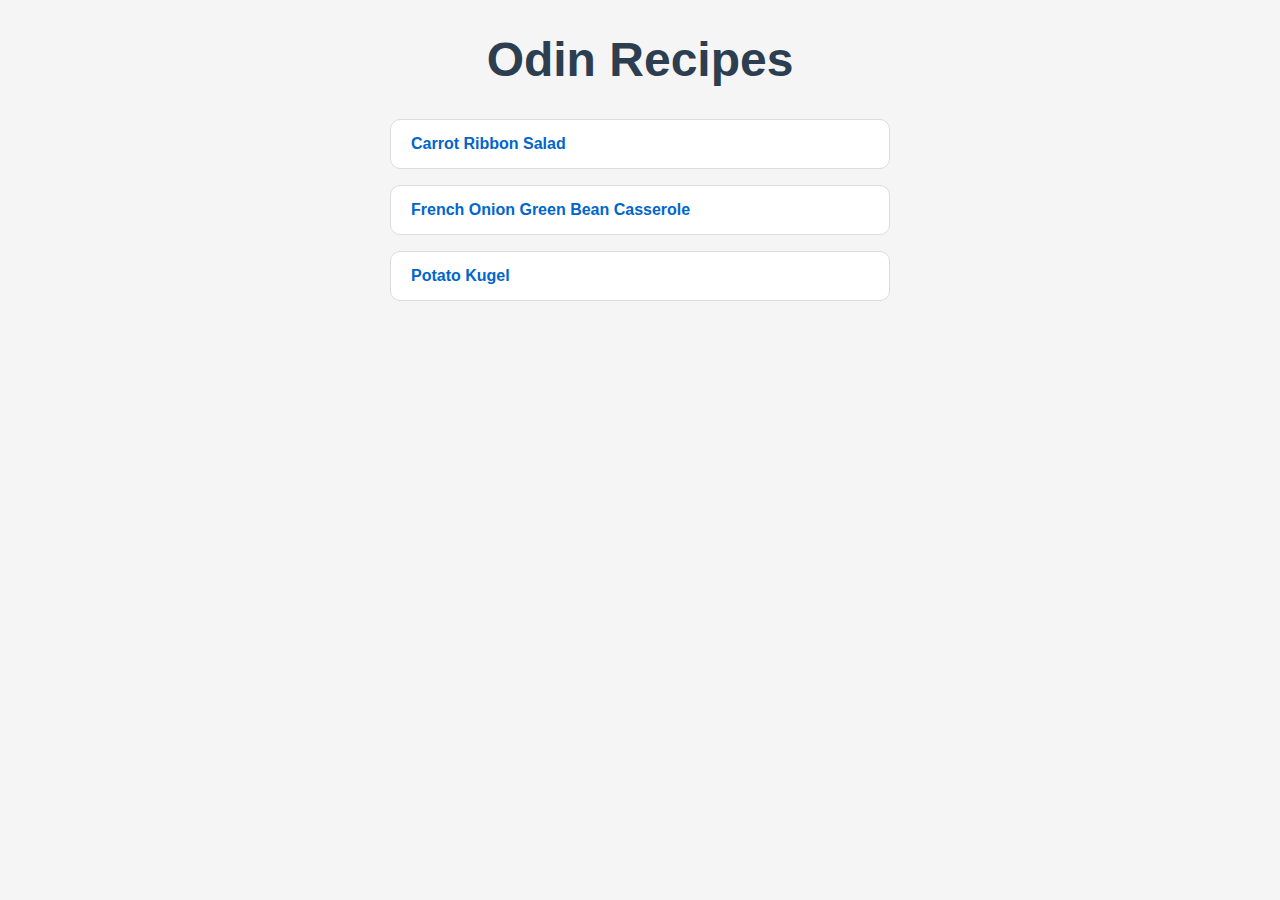
<file: index.html>
<!DOCTYPE html>
<html lang="en">
<head>
    <link rel="stylesheet" href="css/styles.css"/>
    <meta charset="UTF-8">
    <title>Odin-Recipes</title>
</head>
<body>
<h1>Odin Recipes</h1>
<ul>
    <li><a href="recipes/Carrot_Ribbon_Salad.html">Carrot Ribbon Salad</a></li>
    <li><a href="recipes/French_Onion_Green_Bean_Casserole.html">French Onion Green Bean Casserole</a></li>
    <li><a href="recipes/potate-kugel.html">Potato Kugel</a></li>
</ul>
</body>
</html>
</file>
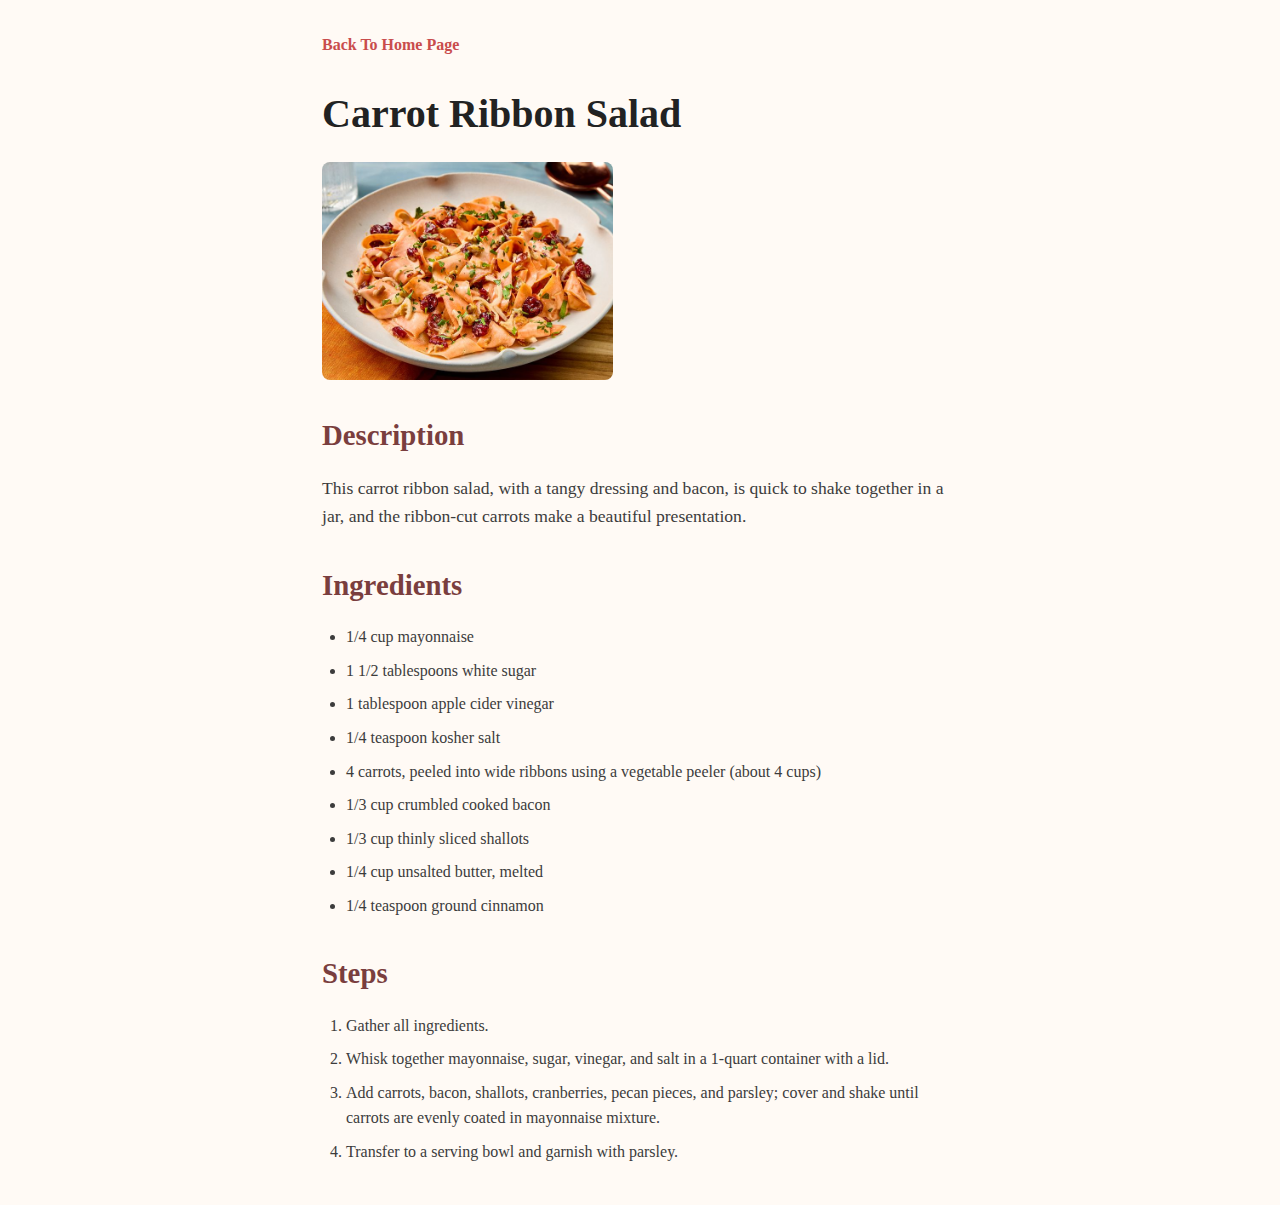
<file: recipes/Carrot_Ribbon_Salad.html>
<!DOCTYPE html>
<html lang="en">
<head>
    <meta charset="UTF-8">
    <title>Carrot Ribbon Salad</title>
    <link rel="stylesheet" href="../css/recipe.css">

</head>
<body>
<a href="../index.html">Back To Home Page</a>
    <h1>Carrot Ribbon Salad</h1>
    <img src="../images/11698690-Carrot-Ribbon-Salad-DDMFS-3x4-036-51b2696fe6bd4457bf1335c9a10d3144.jpg" alt="Carrot Ribbon Salad" width="291" height="291" />

    <h2>Description</h2>
    <p>This carrot ribbon salad, with a tangy dressing and bacon, is quick to shake together in a jar, and the ribbon-cut carrots make a beautiful presentation. </p>

    <h2>Ingredients</h2>
        <ul>
            <li>1/4 cup mayonnaise</li>
            <li>1 1/2 tablespoons white sugar</li>
            <li>1 tablespoon apple cider vinegar</li>
            <li>1/4 teaspoon kosher salt</li>
            <li>4 carrots, peeled into wide ribbons using a vegetable peeler (about 4 cups)</li>
            <li>1/3 cup crumbled cooked bacon</li>
            <li>1/3 cup thinly sliced shallots</li>
            <li>1/4 cup unsalted butter, melted</li>
            <li>1/4 teaspoon ground cinnamon</li>
        </ul>
    <h2>Steps</h2>
        <ol>
            <li>Gather all ingredients. </li>
            <li>Whisk together mayonnaise, sugar, vinegar, and salt in a 1-quart container with a lid. </li>
            <li>Add carrots, bacon, shallots, cranberries, pecan pieces, and parsley; cover and shake until carrots are evenly coated in mayonnaise mixture.  </li>
            <li>Transfer to a serving bowl and garnish with parsley. </li>

        </ol>
</body>
</html>
</file>
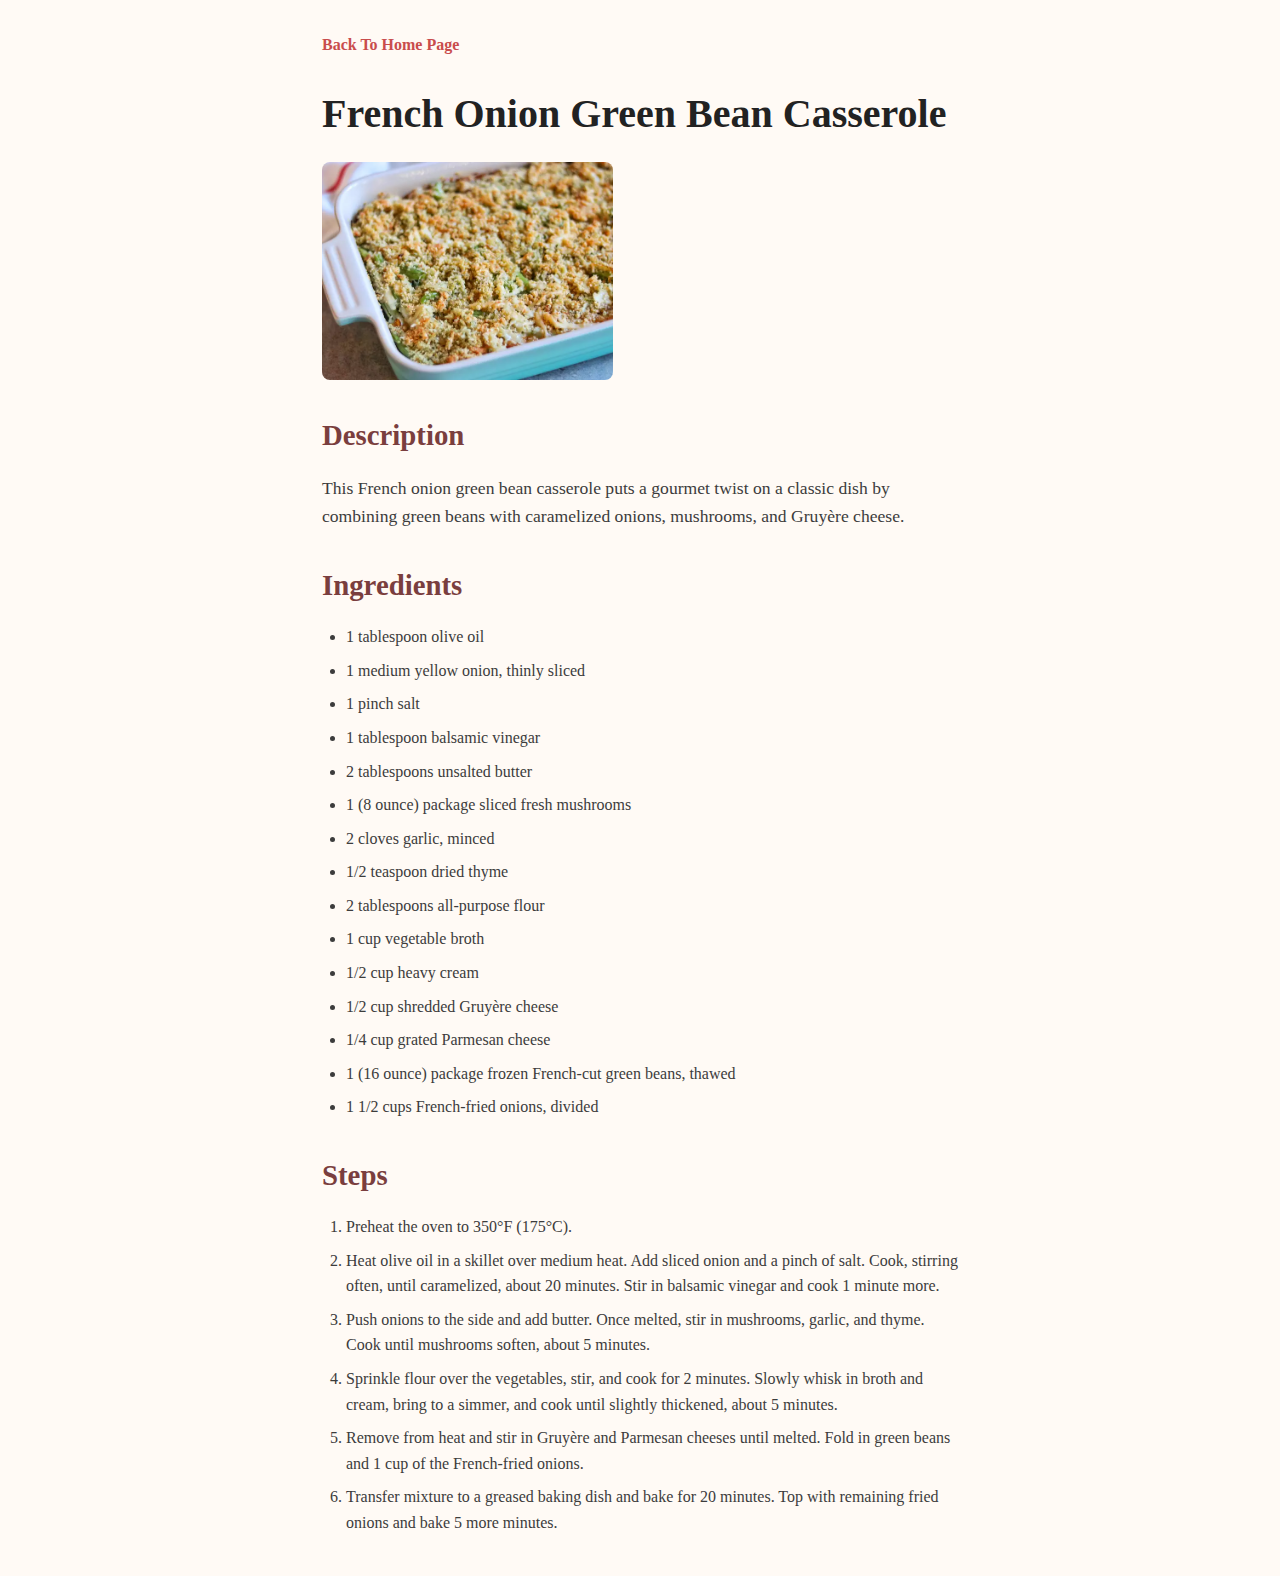
<file: recipes/French_Onion_Green_Bean_Casserole.html>
<!DOCTYPE html>
<html lang="en">
<head>
    <meta charset="UTF-8">
    <title>French Onion Green Bean Casserole</title>
    <link rel="stylesheet" href="../css/recipe.css">

</head>
<body>
<a href="../index.html">Back To Home Page</a>
<h1>French Onion Green Bean Casserole</h1>
<img src="../images/image.webp" alt="French Onion Green Bean Casserole" width="291" height="291" />

<h2>Description</h2>
<p>This French onion green bean casserole puts a gourmet twist on a classic dish by combining green beans with caramelized onions, mushrooms, and Gruyère cheese.</p>

<h2>Ingredients</h2>
<ul>
    <li>1 tablespoon olive oil</li>
    <li>1 medium yellow onion, thinly sliced</li>
    <li>1 pinch salt</li>
    <li>1 tablespoon balsamic vinegar</li>
    <li>2 tablespoons unsalted butter</li>
    <li>1 (8 ounce) package sliced fresh mushrooms</li>
    <li>2 cloves garlic, minced</li>
    <li>1/2 teaspoon dried thyme</li>
    <li>2 tablespoons all-purpose flour</li>
    <li>1 cup vegetable broth</li>
    <li>1/2 cup heavy cream</li>
    <li>1/2 cup shredded Gruyère cheese</li>
    <li>1/4 cup grated Parmesan cheese</li>
    <li>1 (16 ounce) package frozen French-cut green beans, thawed</li>
    <li>1 1/2 cups French-fried onions, divided</li>
</ul>

<h2>Steps</h2>
<ol>
    <li>Preheat the oven to 350°F (175°C).</li>
    <li>Heat olive oil in a skillet over medium heat. Add sliced onion and a pinch of salt. Cook, stirring often, until caramelized, about 20 minutes. Stir in balsamic vinegar and cook 1 minute more.</li>
    <li>Push onions to the side and add butter. Once melted, stir in mushrooms, garlic, and thyme. Cook until mushrooms soften, about 5 minutes.</li>
    <li>Sprinkle flour over the vegetables, stir, and cook for 2 minutes. Slowly whisk in broth and cream, bring to a simmer, and cook until slightly thickened, about 5 minutes.</li>
    <li>Remove from heat and stir in Gruyère and Parmesan cheeses until melted. Fold in green beans and 1 cup of the French-fried onions.</li>
    <li>Transfer mixture to a greased baking dish and bake for 20 minutes. Top with remaining fried onions and bake 5 more minutes.</li>
</ol>
</body>
</html>
</file>
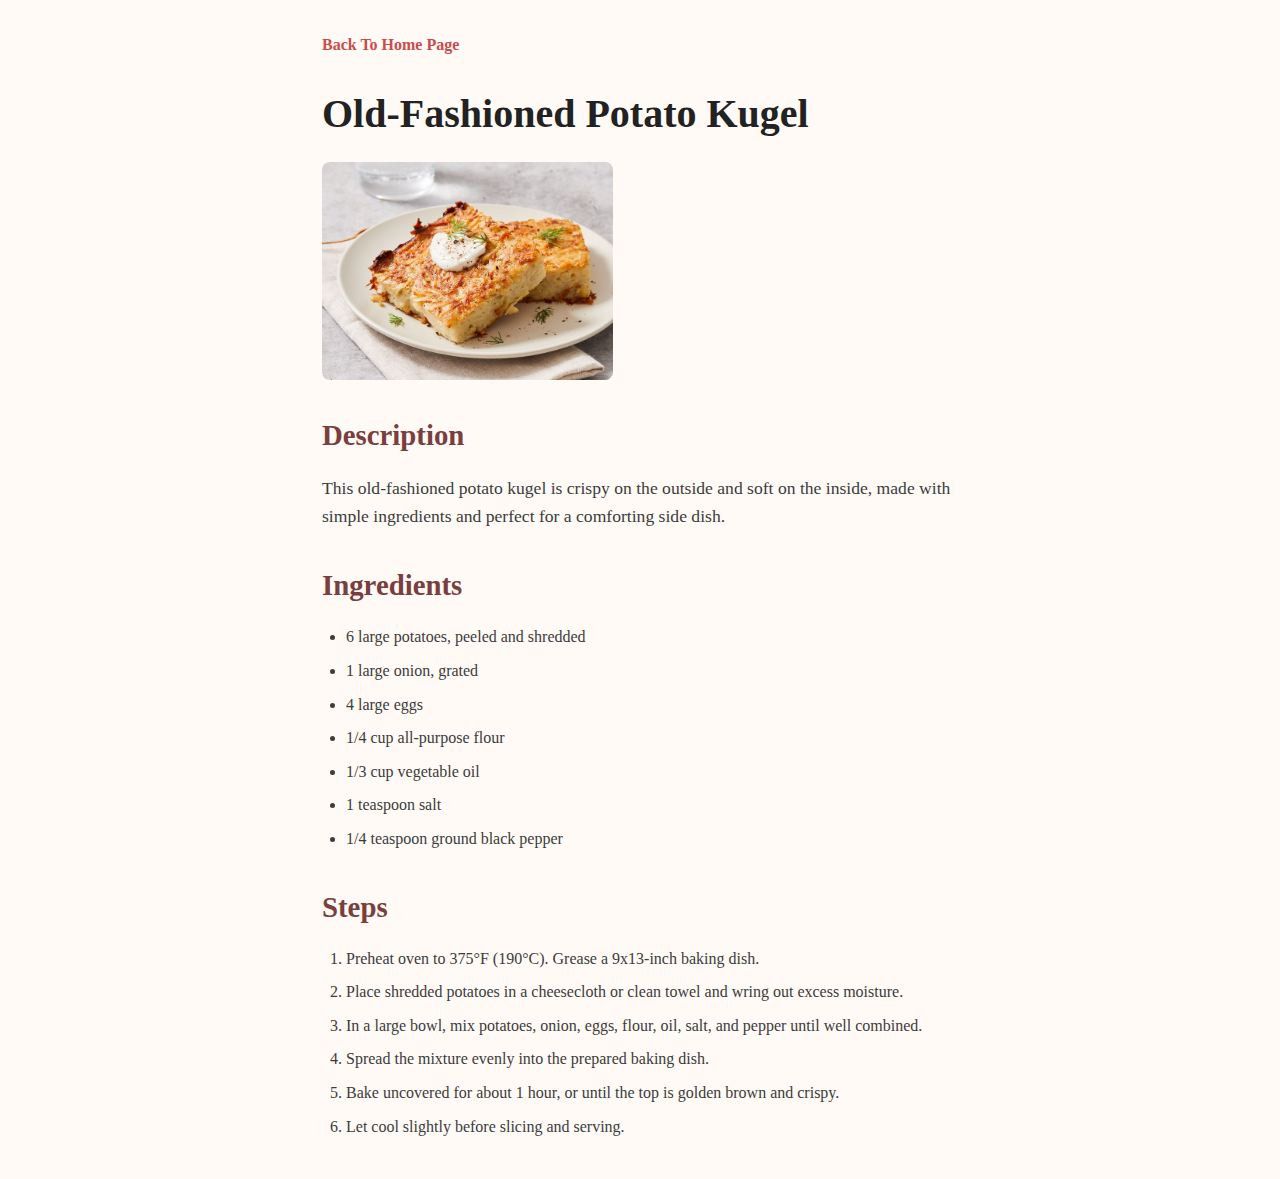
<file: recipes/potate-kugel.html>
<!DOCTYPE html>
<html lang="en">
<head>
    <meta charset="UTF-8">
    <title>Old-Fashioned Potato Kugel</title>
    <link rel="stylesheet" href="../css/recipe.css">

</head>
<body>
<a href="../index.html">Back To Home Page</a>
<h1>Old-Fashioned Potato Kugel</h1>
<img src="../images/204133-old-fashioned-potato-kugel-ddmfs-4x3_10923-28c45e31d98948d0a08c8ced7ae74a4d.jpg" alt="Old-Fashioned Potato Kugel" width="291" height="291" />

<h2>Description</h2>
<p>This old-fashioned potato kugel is crispy on the outside and soft on the inside, made with simple ingredients and perfect for a comforting side dish.</p>

<h2>Ingredients</h2>
<ul>
    <li>6 large potatoes, peeled and shredded</li>
    <li>1 large onion, grated</li>
    <li>4 large eggs</li>
    <li>1/4 cup all-purpose flour</li>
    <li>1/3 cup vegetable oil</li>
    <li>1 teaspoon salt</li>
    <li>1/4 teaspoon ground black pepper</li>
</ul>

<h2>Steps</h2>
<ol>
    <li>Preheat oven to 375°F (190°C). Grease a 9x13-inch baking dish.</li>
    <li>Place shredded potatoes in a cheesecloth or clean towel and wring out excess moisture.</li>
    <li>In a large bowl, mix potatoes, onion, eggs, flour, oil, salt, and pepper until well combined.</li>
    <li>Spread the mixture evenly into the prepared baking dish.</li>
    <li>Bake uncovered for about 1 hour, or until the top is golden brown and crispy.</li>
    <li>Let cool slightly before slicing and serving.</li>
</ol>
</body>
</html>
</file>
<file: css/styles.css>
* {
    margin: 0;
    padding: 0;
    box-sizing: border-box;
}

body {
    font-family: 'Segoe UI', Tahoma, Geneva, Verdana, sans-serif;
    background-color: #f5f5f5;
    color: #333;
    padding: 2rem;
    min-height: 100vh;
    display: flex;
    flex-direction: column;
    align-items: center;
}


h1 {
    font-size: 3rem;
    color: #2c3e50;
    margin-bottom: 2rem;
    text-align: center;
}

ul {
    list-style: none;
    padding: 0;
    width: 100%;
    max-width: 500px;
}

li {
    margin-bottom: 1rem;
    transition: background-color 0.3s, transform 0.2s;
}

li:hover {
    background-color: #f0f0f0;
    transform: translateY(-2px);
}

a {
    display: block;
    background-color: white;
    border: 1px solid #ddd;
    border-radius: 10px;
    padding: 15px 20px;
    text-decoration: none;
    font-weight: bold;
    color: #0066cc;
    transition: background-color 0.2s ease, box-shadow 0.2s ease;
  }

a:hover {
    color: #1c5980;
}
</file>
<file: css/recipe.css>
* {
    margin: 0;
    padding: 0;
    box-sizing: border-box;
}

body {
    font-family: 'Georgia', serif;
    background-color: #fffaf5;
    color: #3c3c3c;
    padding: 2rem;
    max-width: 700px;
    margin: auto;
    line-height: 1.6;
}

a {
    display: inline-block;
    margin-bottom: 1.5rem;
    color: #c94c4c;
    text-decoration: none;
    font-weight: bold;
}

a:hover {
    color: #8a2c2c;
}

h1 {
    font-size: 2.5rem;
    color: #222;
    margin-bottom: 1rem;
}

img {
    display: block;
    max-width: 100%;
    height: auto;
    margin: 1rem 0 2rem;
    border-radius: 8px;
}

h2 {
    font-size: 1.8rem;
    margin-top: 2rem;
    color: #7a3e3e;
}

ul, ol {
    margin-top: 1rem;
    padding-left: 1.5rem;
}

li {
    margin-bottom: 0.5rem;
}

p {
    margin-top: 1rem;
    font-size: 1.1rem;
}
</file>
